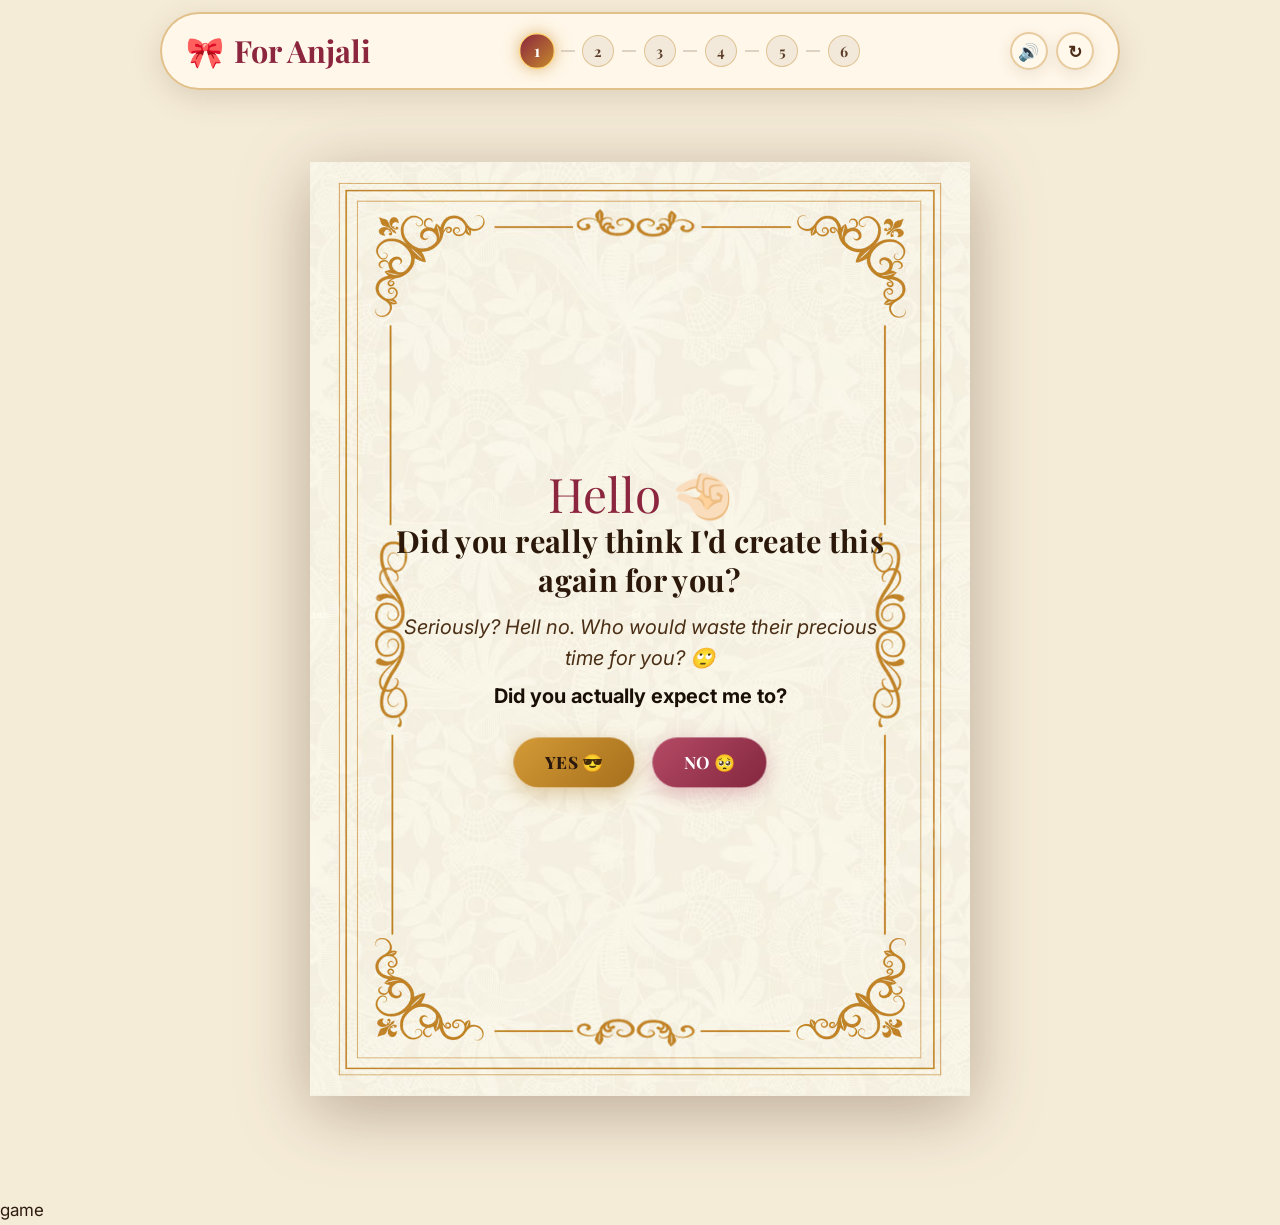
<file: index.html>
<!DOCTYPE html>
<html lang="en">

<head>
    <meta charset="UTF-8">
    <meta name="viewport"
        content="width=device-width, initial-scale=1.0, maximum-scale=1.0, viewport-fit=cover, user-scalable=no">
    <meta name="apple-mobile-web-app-capable" content="yes">
    <meta name="apple-mobile-web-app-status-bar-style" content="black-translucent">
    <title>Birthday Quest for Anjali Chandwani</title>
    <link rel="stylesheet" href="quest-core.css">
    <style>
        .page-container {
            width: min(100%, 980px);
            margin: 0 auto;
            padding: 1rem 1rem 3.5rem 1rem;
        }

        /* Screen Transitions */
        .quest-section {
            display: none;
            opacity: 0;
            transform: translateY(18px);
            transition: opacity 0.45s ease, transform 0.45s ease;
        }

        .quest-section.active {
            display: block;
            opacity: 1;
            transform: translateY(0);
        }

        /* ---------------------------------------------------------
           STAGE 1A: PARCHMENT SCROLL (starter.png)
           --------------------------------------------------------- */
        .scroll-wrapper {
            max-width: 660px;
            margin: 2.5rem auto;
            position: relative;
            filter: drop-shadow(0 15px 35px rgba(74, 44, 23, 0.35));
            animation: scrollUnroll 0.75s cubic-bezier(0.16, 1, 0.3, 1) forwards;
        }

        @keyframes scrollUnroll {
            from {
                opacity: 0;
                transform: scale(0.94) translateY(20px);
            }

            to {
                opacity: 1;
                transform: scale(1) translateY(0);
            }
        }

        .scroll-bg-img {
            width: 100%;
            display: block;
            user-select: none;
            pointer-events: none;
        }

        .scroll-content-overlay {
            position: absolute;
            inset: 12% 10% 12% 10%;
            display: flex;
            flex-direction: column;
            justify-content: center;
            align-items: center;
            text-align: center;
            padding: 1rem;
            color: #2b180a;
        }

        .scroll-eyebrow {
            font-family: var(--font-cursive);
            font-size: clamp(1.8rem, 4.5vw, 2.8rem);
            color: #8b263e;
            line-height: 1;
            margin-bottom: 0.3rem;
        }

        .scroll-title {
            font-family: var(--font-heading);
            font-size: clamp(1.2rem, 3.2vw, 1.8rem);
            font-weight: 700;
            color: #2b180a;
            line-height: 1.25;
            margin-bottom: 0.8rem;
        }

        .scroll-body {
            font-family: var(--font-body);
            font-size: clamp(1rem, 2.2vw, 1.18rem);
            color: #4a2e16;
            line-height: 1.5;
            margin-bottom: 0.5rem;
            font-style: italic;
        }

        .scroll-body.highlight {
            font-weight: 700;
            color: #1a0f06;
            font-style: normal;
        }

        .scroll-btn-group {
            display: flex;
            gap: 1rem;
            justify-content: center;
            flex-wrap: wrap;
            margin-top: 1rem;
            z-index: 10;
        }

        /* ---------------------------------------------------------
           STAGE 1B: VINTAGE LETTER CARD
           --------------------------------------------------------- */
        .vintage-card {
            max-width: 680px;
            margin: 3rem auto;
            padding: clamp(2rem, 5vw, 3.2rem);
            text-align: center;
        }

        .vintage-card-title {
            font-family: var(--font-heading);
            font-size: clamp(2rem, 5vw, 2.8rem);
            line-height: 1.2;
            margin-bottom: 1rem;
            color: #3b2210;
        }

        .vintage-p {
            color: var(--text-muted);
            font-size: clamp(1.05rem, 2.2vw, 1.25rem);
            line-height: 1.7;
            margin-bottom: 1.4rem;
        }

        /* ---------------------------------------------------------
           STAGE 2: PUZZLE #01 (5x4 IMAGE PUZZLE)
           --------------------------------------------------------- */
        .puzzle-header {
            text-align: center;
            margin-bottom: 1.8rem;
        }

        .puzzle-grid-layout {
            display: grid;
            grid-template-columns: minmax(0, 1fr) 310px;
            gap: 1.6rem;
            align-items: start;
        }

        .board-container {
            padding: 1.4rem;
        }

        .puzzle-controls {
            display: flex;
            gap: 0.6rem;
            justify-content: center;
            margin-bottom: 1.2rem;
            flex-wrap: wrap;
        }

        .puzzle-stats-row {
            display: flex;
            gap: 0.8rem;
            margin-bottom: 1.2rem;
        }

        .puzzle-stat-box {
            flex: 1;
            background: rgba(255, 248, 235, 0.95);
            border: 1px solid rgba(198, 138, 44, 0.4);
            border-radius: var(--radius-sm);
            padding: 0.6rem;
            text-align: center;
        }

        .puzzle-stat-box strong {
            display: block;
            font-size: 1.35rem;
            font-family: var(--font-heading);
            color: var(--accent-crimson);
        }

        .puzzle-stat-box span {
            font-size: 0.75rem;
            color: var(--text-dim);
            text-transform: uppercase;
            letter-spacing: 0.1em;
        }

        /* 5 Rows x 5 Cols Board */
        .board-frame {
            background: #eddcc4;
            border: 2px solid rgba(198, 138, 44, 0.6);
            border-radius: var(--radius-md);
            padding: 8px;
            box-shadow: inset 0 2px 10px rgba(74, 44, 23, 0.25);
        }

        #puzzleBoard {
            width: 100%;
            aspect-ratio: 1 / 1;
            display: grid;
            grid-template-columns: repeat(5, 1fr);
            grid-template-rows: repeat(5, 1fr);
            gap: 3px;
            border-radius: 6px;
            overflow: hidden;
            background: #dfcbb0;
        }

        .puzzle-slot {
            position: relative;
            border: 1px dashed rgba(139, 90, 43, 0.4);
            background: rgba(255, 255, 255, 0.35);
            transition: all 0.15s ease;
            display: flex;
            align-items: center;
            justify-content: center;
        }

        .puzzle-slot.over {
            border-color: #8b263e;
            background: rgba(139, 38, 62, 0.2);
            box-shadow: inset 0 0 0 2px rgba(139, 38, 62, 0.4);
        }

        .puzzle-slot.correct {
            border: 1px solid rgba(45, 106, 79, 0.8);
        }

        .puzzle-slot.hint-target {
            border-color: var(--accent-crimson);
            box-shadow: inset 0 0 0 3px rgba(139, 38, 62, 0.6);
            animation: hintPulse 0.7s ease-in-out 4;
        }

        .puzzle-slot img {
            width: 100%;
            height: 100%;
            display: block;
            object-fit: cover;
            pointer-events: none;
            user-select: none;
        }

        /* Pieces Tray */
        .pieces-tray {
            padding: 1.3rem;
            margin-top: 1.4rem;
        }

        .tray-head {
            display: flex;
            justify-content: space-between;
            align-items: center;
            margin-bottom: 0.9rem;
        }

        .tray-head strong {
            font-size: 1.05rem;
            font-family: var(--font-heading);
            color: #2b180d;
        }

        .tray-head span {
            color: var(--text-dim);
            font-size: 0.82rem;
        }

        #piecesPool {
            display: grid;
            grid-template-columns: repeat(5, 1fr);
            gap: 8px;
        }

        .puzzle-piece {
            position: relative;
            aspect-ratio: 1 / 1;
            overflow: hidden;
            border: 2px solid rgba(198, 138, 44, 0.5);
            border-radius: 8px;
            background: #ebd8be;
            cursor: grab;
            touch-action: none;
            user-select: none;
            transition: transform 0.15s ease, border-color 0.15s ease, opacity 0.15s ease;
        }

        .puzzle-piece img {
            width: 100%;
            height: 100%;
            object-fit: cover;
            display: block;
            pointer-events: none;
        }

        .puzzle-piece.selected {
            border-color: var(--accent-crimson);
            box-shadow: 0 0 0 3px rgba(139, 38, 62, 0.4);
            transform: translateY(-4px) scale(1.05);
        }

        .puzzle-piece.hint-piece {
            border-color: var(--accent-crimson);
            box-shadow: 0 0 0 4px rgba(139, 38, 62, 0.5);
            animation: hintPulse 0.7s ease-in-out 4;
        }

        .puzzle-piece.placed {
            opacity: 0.25;
            filter: grayscale(0.7);
            pointer-events: none;
        }

        .piece-badge {
            position: absolute;
            right: 3px;
            bottom: 3px;
            padding: 2px 5px;
            border-radius: 4px;
            background: rgba(43, 24, 13, 0.85);
            font-size: 8px;
            font-weight: 800;
            color: #fff;
        }

        /* Preview Sidebar */
        .preview-sidebar {
            padding: 1.3rem;
        }

        .preview-img-wrap {
            border-radius: var(--radius-md);
            overflow: hidden;
            border: 2px solid rgba(198, 138, 44, 0.5);
            background: #fff;
            margin: 0.9rem 0;
            box-shadow: 0 8px 25px rgba(74, 44, 23, 0.15);
        }

        .preview-img-wrap img {
            width: 100%;
            display: block;
            object-fit: cover;
        }

        /* Drag Ghost */
        .puzzle-drag-ghost {
            position: fixed;
            z-index: 10000;
            width: 82px;
            aspect-ratio: 1 / 1.25;
            overflow: hidden;
            border: 2px solid #8b263e;
            border-radius: 8px;
            box-shadow: 0 15px 35px rgba(0, 0, 0, 0.4);
            pointer-events: none;
            transform: translate(-50%, -50%) rotate(2deg) scale(1.05);
        }

        .puzzle-drag-ghost img {
            width: 100%;
            height: 100%;
            display: block;
            object-fit: cover;
        }

        @keyframes hintPulse {

            0%,
            100% {
                transform: scale(1);
            }

            50% {
                transform: scale(0.93);
            }
        }

        /* Roast modal */
        .roast-meme-img {
            width: min(100%, 270px);
            border-radius: var(--radius-md);
            margin: 1.2rem auto;
            box-shadow: 0 10px 30px rgba(74, 44, 23, 0.35);
            border: 2px solid var(--accent-crimson);
            display: block;
        }

        @media (max-width: 860px) {
            .puzzle-grid-layout {
                grid-template-columns: 1fr;
            }

            .preview-sidebar {
                order: 3;
            }

            #piecesPool {
                grid-template-columns: repeat(4, 1fr);
            }

            .scroll-content-overlay {
                inset: 16% 8% 16% 8%;
            }
        }
    </style>
</head>

<body>
    <div class="quest-ambient-bg"></div>

    <main class="page-container">

        <!-- =========================================================
             STAGE 1A: THE VINTAGE SCROLL WELCOME (starter.png)
             ========================================================= -->
        <section id="welcomeScreenA" class="quest-section active">
            <div class="scroll-wrapper">
                <img src="starter.png" alt="Ancient Parchment Scroll" class="scroll-bg-img">
                <div class="scroll-content-overlay">
                    <div class="scroll-eyebrow">Hello 🤏🏻</div>
                    <h1 class="scroll-title">Did you really think I'd create this again for you?</h1>

                    <p class="scroll-body">
                        Seriously? Hell no. Who would waste their precious time for you? 🙄
                    </p>
                    <p class="scroll-body highlight">
                        Did you actually expect me to?
                    </p>

                    <div class="scroll-btn-group">
                        <button id="welcomeYesBtn" class="btn-quest btn-quest-gold">
                            YES 😎
                        </button>
                        <button id="welcomeNoBtn" class="btn-quest btn-quest-pink">
                            NO 🥺
                        </button>
                    </div>
                </div>
            </div>
        </section>

        <!-- =========================================================
             STAGE 1B: BIRTHDAY REVEAL NOTE
             ========================================================= -->
        <section id="welcomeScreenB" class="quest-section vintage-card glass-card">
            <div class="eyebrow">✨ Yes, I know who that stupid is.</div>
            <h1 class="vintage-card-title">That stupid “I'm.”</h1>

            <p class="vintage-p"
                style="font-size: 1.4rem; color: #8b263e; font-weight: 700; line-height: 1.4; margin: 0.8rem 0;">
                Btw... Happy Birthday, Miss Anjali Chandwani! 🎂
            </p>
            <p class="vintage-p">
                I have something prepared so enjoy and use your little mind (if you have one 😛).
            </p>

            <div class="scroll-btn-group" style="margin-top: 2rem;">
                <button id="letsGoBtn" class="btn-quest btn-quest-gold"
                    style="font-size: 1.1rem; padding: 0.9rem 2.8rem;">
                    Let's Go
                </button>
            </div>
        </section>

        <!-- =========================================================
             STAGE 2: PUZZLE #01 (5x5 IMAGE PUZZLE)
             ========================================================= -->
        <section id="puzzleSection" class="quest-section">
            <div class="puzzle-header">
                <div class="eyebrow">🧩 PUZZLE #01</div>
                <h1 style="font-size: clamp(2rem, 5vw, 3rem); margin-bottom: 0.5rem; color: #2b180d;">
                    Solve the Memory Puzzle
                </h1>
                <p
                    style="color: var(--text-muted); font-size: 1.1rem; max-width: 680px; margin: 0 auto 0.5rem auto; line-height: 1.65;">
                    Did you remember that you once told me you wanted to solve 1,000 puzzles?<br>
                    Because of your time constraints, here is a smaller one handcrafted just for you. 😏
                </p>
                <p
                    style="color: var(--text-dim); font-size: 0.92rem; max-width: 580px; margin: 0 auto 1.2rem auto; font-style: italic;">
                    — and yes, you have that pretty picture sitting there, supposedly hiding from the world. If I were
                    you, I'd definitely use it as my profile picture. Just saying. 🙃
                </p>
            </div>

            <div class="puzzle-grid-layout">
                <!-- Left Board & Pieces -->
                <div>
                    <div class="glass-card board-container">
                        <div class="puzzle-controls">
                            <button id="hintBtn" class="btn-quest btn-quest-secondary btn-sm" type="button">💡
                                Hint</button>
                            <button id="shuffleBtn" class="btn-quest btn-quest-secondary btn-sm" type="button">🔀
                                Shuffle</button>
                            <button id="resetPuzzleBtn" class="btn-quest btn-quest-secondary btn-sm" type="button">↻
                                Reset</button>
                        </div>

                        <div class="puzzle-stats-row">
                            <div class="puzzle-stat-box">
                                <strong id="placedCount">0</strong>
                                <span>Placed</span>
                            </div>
                            <div class="puzzle-stat-box">
                                <strong id="totalCount">25</strong>
                                <span>Total</span>
                            </div>
                            <div class="puzzle-stat-box">
                                <strong id="hintCount">0</strong>
                                <span>Hints Used</span>
                            </div>
                        </div>

                        <div class="board-frame">
                            <div id="puzzleBoard" aria-label="5 rows by 5 columns puzzle board"></div>
                        </div>
                    </div>

                    <!-- Pieces Tray -->
                    <div class="glass-card pieces-tray">
                        <div class="tray-head">
                            <strong>Puzzle Pieces</strong>
                            <span id="remainingCountText">25 pieces remaining</span>
                        </div>
                        <div id="piecesPool"></div>
                    </div>
                </div>

                <!-- Right Sidebar: Reference Image -->
                <aside class="glass-card preview-sidebar">
                    <div class="eyebrow">Reference Photo</div>
                    <h3 style="font-size: 1.25rem; margin-bottom: 0.2rem; color: #2b180d;">Profile Picture</h3>
                    <p style="color: var(--text-dim); font-size: 0.88rem;">
                        Keep this reference handy while assembling your puzzle!
                    </p>

                    <div class="preview-img-wrap">
                        <img src="miss_chand.png" alt="Target memory preview" id="refPreviewImg">
                    </div>

                    <p style="color: var(--text-muted); font-size: 0.85rem; line-height: 1.45;">
                        Tip: Click or drag any piece to place it on its corresponding grid slot!
                    </p>

                    <!-- Compliment card -->
                    <div
                        style="margin-top: 1.2rem; padding: 1rem 1.1rem; background: rgba(139, 38, 62, 0.08); border: 1px solid rgba(139, 38, 62, 0.25); border-radius: var(--radius-md);">
                        <p
                            style="color: #8b263e; font-family: var(--font-cursive); font-size: 1.6rem; margin: 0; line-height: 1.35;">
                            "I don't know if someone has told you this, but that is genuinely one of the cutest and
                            prettiest pictures you have (a little aesthetic, but really sweet)." 🌸
                        </p>
                    </div>
                </aside>
            </div>
        </section>

    </main>

    <!-- =========================================================
         MODAL: FUNNY ROAST ON "NO"
         ========================================================= -->
    <div id="roastModal" class="quest-modal-backdrop">
        <div class="quest-modal">
            <div class="eyebrow" style="color: var(--accent-crimson);">Caught You!</div>
            <h2 style="font-size: 1.7rem; margin-top: 0.4rem; color: #2b180d;">Did you really click NO? 😂</h2>
            <img src="funny_roast.jpeg" alt="Sassy Cat Meme" class="roast-meme-img">
            <p style="color: var(--text-muted); font-size: 1rem; line-height: 1.5; margin-bottom: 1.5rem;">
                Are you serious? We both know that's not true. Go back, make your choice, and admit it!
            </p>
            <button id="roastGoBackBtn" class="btn-quest btn-quest-gold" style="width: 100%;">
                Go Back & Choose YES 👈
            </button>
        </div>
    </div>

    <!-- =========================================================
         MODAL: PUZZLE #01 WIN REVEAL
         ========================================================= -->
    <div id="puzzleWinModal" class="quest-modal-backdrop">
        <div class="quest-modal">
            <div class="eyebrow" style="color: #2d6a4f;">🎉 PUZZLE #01 SOLVED</div>
            <h2 style="font-size: 1.9rem; margin: 0.4rem 0 0.8rem 0; color: #2b180d;">Memory Restored!</h2>

            <div
                style="background: rgba(198, 138, 44, 0.12); border: 1px solid rgba(198, 138, 44, 0.4); border-radius: var(--radius-md); padding: 1.3rem; margin: 1.2rem 0;">
                <p
                    style="font-size: 1.35rem; font-weight: 800; color: var(--accent-crimson); margin-bottom: 0.4rem; font-family: var(--font-heading);">
                    Remember this image carefully. 🧠
                </p>
                <p style="font-size: 1rem; color: var(--text-muted);">
                    You will need clues from this portrait in your subsequent cipher quests!
                </p>
            </div>

            <button id="iRememberBtn" class="btn-quest btn-quest-gold"
                style="width: 100%; font-size: 1.1rem; padding: 0.9rem;">
                I Remember 🧠 ➔ Enter Quest Hub
            </button>
        </div>
    </div>

    <!-- Scripts -->
    <script src="quest-core.js"></script>
    <script>
        document.addEventListener('DOMContentLoaded', () => {
            const state = QuestState.get();

            // Inject Vintage HUD
            injectQuestHUD(state.welcomeDone ? 2 : 1);
            injectFloatingLilies(8);

            const welcomeA = document.getElementById('welcomeScreenA');
            const welcomeB = document.getElementById('welcomeScreenB');
            const puzzleSection = document.getElementById('puzzleSection');
            const roastModal = document.getElementById('roastModal');
            const puzzleWinModal = document.getElementById('puzzleWinModal');

            // Navigation helpers
            function showScreen(screen) {
                [welcomeA, welcomeB, puzzleSection].forEach(s => s.classList.remove('active'));
                screen.classList.add('active');
                window.scrollTo({ top: 0, behavior: 'smooth' });
            }

            // Check URL hash or state to skip welcome if already done
            if (window.location.hash === '#puzzle-section' || state.welcomeDone) {
                showScreen(puzzleSection);
                injectQuestHUD(2);
            }

            // --- WELCOME FLOW EVENTS ---
            document.getElementById('welcomeNoBtn').addEventListener('click', () => {
                QuestAudio.playTone(320, 'sawtooth', 0.25, 0.15);
                roastModal.classList.add('show');
            });

            document.getElementById('roastGoBackBtn').addEventListener('click', () => {
                QuestAudio.playClick();
                roastModal.classList.remove('show');
            });

            document.getElementById('welcomeYesBtn').addEventListener('click', () => {
                QuestAudio.playSuccess();
                showScreen(welcomeB);
            });

            document.getElementById('letsGoBtn').addEventListener('click', () => {
                QuestAudio.playSuccess();
                QuestState.setWelcomeDone();
                showScreen(puzzleSection);
                injectQuestHUD(2);
                showToast("Puzzle #01: Assemble all 25 pieces! 🧩");
            });

            // --- PUZZLE #01 ENGINE (5x5) ---
            const ROWS = 5;
            const COLS = 5;
            const TOTAL_PIECES = ROWS * COLS;

            const board = document.getElementById('puzzleBoard');
            const piecesPool = document.getElementById('piecesPool');
            const placedCountEl = document.getElementById('placedCount');
            const totalCountEl = document.getElementById('totalCount');
            const hintCountEl = document.getElementById('hintCount');
            const remainingCountText = document.getElementById('remainingCountText');

            let pieces = [];
            let placed = new Set();
            let hintCount = 0;
            let activeDrag = null;
            let latestPointer = { x: 0, y: 0 };
            let autoScrollFrame = null;
            let selectedPieceForClick = null;

            function pieceSrc(row, col) {
                return `images_final/miss_chand_r${row}_c${col}.png`;
            }

            function initPuzzle() {
                board.innerHTML = '';
                piecesPool.innerHTML = '';
                placed.clear();
                hintCount = 0;
                pieces = [];

                // Create board slots
                for (let r = 1; r <= ROWS; r++) {
                    for (let c = 1; c <= COLS; c++) {
                        const id = `r${r}c${c}`;
                        pieces.push({
                            id,
                            row: r,
                            col: c,
                            src: pieceSrc(r, c)
                        });

                        const slot = document.createElement('div');
                        slot.className = 'puzzle-slot';
                        slot.dataset.id = id;
                        slot.dataset.row = r;
                        slot.dataset.col = c;
                        slot.setAttribute('aria-label', `Slot row ${r}, col ${c}`);

                        slot.addEventListener('click', () => handleSlotClick(slot));

                        board.appendChild(slot);
                    }
                }

                shuffleArray(pieces);
                renderPieces();
                updateStats();
            }

            function renderPieces() {
                piecesPool.innerHTML = '';
                pieces.forEach(p => {
                    const el = document.createElement('div');
                    el.className = 'puzzle-piece';
                    el.dataset.id = p.id;
                    el.dataset.row = p.row;
                    el.dataset.col = p.col;
                    el.setAttribute('role', 'button');

                    const img = document.createElement('img');
                    img.src = p.src;
                    img.alt = `Piece ${p.row},${p.col}`;
                    img.draggable = false;

                    const badge = document.createElement('div');
                    badge.className = 'piece-badge';
                    // badge.textContent = `${p.row},${p.col}`;

                    el.append(img, badge);
                    piecesPool.appendChild(el);

                    el.addEventListener('pointerdown', startDrag, { passive: false });

                    el.addEventListener('click', (e) => {
                        e.stopPropagation();
                        handlePieceSelect(el, p);
                    });
                });
            }

            function shuffleArray(arr) {
                for (let i = arr.length - 1; i > 0; i--) {
                    const j = Math.floor(Math.random() * (i + 1));
                    [arr[i], arr[j]] = [arr[j], arr[i]];
                }
            }

            function updateStats() {
                placedCountEl.textContent = placed.size;
                totalCountEl.textContent = TOTAL_PIECES;
                hintCountEl.textContent = hintCount;
                const rem = TOTAL_PIECES - placed.size;
                remainingCountText.textContent = `${rem} piece${rem === 1 ? '' : 's'} remaining`;
            }

            function handlePieceSelect(pieceEl, piece) {
                if (placed.has(piece.id)) return;

                document.querySelectorAll('.puzzle-piece.selected').forEach(el => el.classList.remove('selected'));
                if (selectedPieceForClick && selectedPieceForClick.id === piece.id) {
                    selectedPieceForClick = null;
                } else {
                    selectedPieceForClick = piece;
                    pieceEl.classList.add('selected');
                    QuestAudio.playClick();

                    const boardEl = document.querySelector('.board-frame');
                    if (boardEl) {
                        boardEl.scrollIntoView({ behavior: 'smooth', block: 'center' });
                    }

                    const targetSlot = document.querySelector(`.puzzle-slot[data-id="${piece.id}"]`);
                    if (targetSlot) {
                        targetSlot.classList.add('over');
                        setTimeout(() => targetSlot.classList.remove('over'), 1400);
                    }

                    showToast(`Selected (${piece.row},${piece.col}). Tap its slot on the board!`);
                }
            }

            function handleSlotClick(slot) {
                if (!selectedPieceForClick) return;

                if (slot.dataset.id === selectedPieceForClick.id && !slot.querySelector('img')) {
                    placePiece(selectedPieceForClick, slot);
                    selectedPieceForClick = null;
                    document.querySelectorAll('.puzzle-piece.selected').forEach(el => el.classList.remove('selected'));
                } else {
                    QuestAudio.playTone(280, 'sawtooth', 0.15, 0.1);
                    slot.classList.add('over');
                    setTimeout(() => slot.classList.remove('over'), 280);
                    showToast('Not quite! Match row and column coordinates.');
                }
            }

            function placePiece(piece, slot) {
                const img = document.createElement('img');
                img.src = piece.src;
                img.alt = '';
                img.draggable = false;

                slot.appendChild(img);
                slot.classList.add('correct');
                placed.add(piece.id);

                const pieceEl = document.querySelector(`.puzzle-piece[data-id="${piece.id}"]`);
                if (pieceEl) pieceEl.classList.add('placed');

                QuestAudio.playDrop();
                updateStats();

                if (placed.size === TOTAL_PIECES) {
                    triggerWin();
                }
            }

            function triggerWin() {
                QuestState.setImagePuzzleDone();
                triggerQuestConfetti(4500);
                setTimeout(() => {
                    puzzleWinModal.classList.add('show');
                }, 700);
            }

            document.getElementById('iRememberBtn').addEventListener('click', () => {
                QuestAudio.playSuccess();
                window.location.href = 'hub.html';
            });

            /* AUTOMATIC PAGE SCROLL WHILE DRAGGING */
            function startAutoScroll() {
                if (autoScrollFrame) return;

                const tick = () => {
                    if (!activeDrag) {
                        autoScrollFrame = null;
                        return;
                    }

                    const y = latestPointer.y;
                    const height = window.innerHeight;
                    const edge = 110;
                    let amount = 0;

                    if (y < edge) {
                        const intensity = Math.max(0, edge - y) / edge;
                        amount = -Math.max(5, 30 * intensity);
                    } else if (y > height - edge) {
                        const intensity = Math.max(0, y - (height - edge)) / edge;
                        amount = Math.max(5, 30 * intensity);
                    }

                    if (amount !== 0) {
                        window.scrollBy(0, amount);

                        document.querySelectorAll('.puzzle-slot.over').forEach(s => s.classList.remove('over'));
                        const slot = getSlotUnder(latestPointer.x, latestPointer.y);
                        if (slot && !slot.querySelector('img')) {
                            slot.classList.add('over');
                        }
                    }

                    autoScrollFrame = requestAnimationFrame(tick);
                };

                autoScrollFrame = requestAnimationFrame(tick);
            }

            function stopAutoScroll() {
                if (autoScrollFrame) {
                    cancelAnimationFrame(autoScrollFrame);
                    autoScrollFrame = null;
                }
            }

            // Drag & drop logic
            function startDrag(event) {
                if (event.pointerType === 'mouse' && event.button !== 0) return;
                const pieceEl = event.currentTarget;
                const id = pieceEl.dataset.id;
                if (placed.has(id)) return;

                event.preventDefault();
                latestPointer.x = event.clientX;
                latestPointer.y = event.clientY;

                activeDrag = {
                    id,
                    pieceEl,
                    pointerId: event.pointerId,
                    ghost: null
                };

                pieceEl.classList.add('selected');
                try { pieceEl.setPointerCapture(event.pointerId); } catch (_) { }

                const ghost = document.createElement('div');
                ghost.className = 'puzzle-drag-ghost';
                const ghostImg = document.createElement('img');
                ghostImg.src = pieceEl.querySelector('img').src;
                ghost.appendChild(ghostImg);
                ghost.style.left = `${event.clientX}px`;
                ghost.style.top = `${event.clientY}px`;
                document.body.appendChild(ghost);
                activeDrag.ghost = ghost;

                startAutoScroll();

                window.addEventListener('pointermove', moveDrag, { passive: false });
                window.addEventListener('pointerup', endDrag, { passive: false });
                window.addEventListener('pointercancel', cleanupDrag, { passive: false });
            }

            function moveDrag(event) {
                if (!activeDrag || event.pointerId !== activeDrag.pointerId) return;
                event.preventDefault();
                latestPointer.x = event.clientX;
                latestPointer.y = event.clientY;

                if (activeDrag.ghost) {
                    activeDrag.ghost.style.left = `${event.clientX}px`;
                    activeDrag.ghost.style.top = `${event.clientY}px`;
                }

                document.querySelectorAll('.puzzle-slot.over').forEach(s => s.classList.remove('over'));
                const slot = getSlotUnder(event.clientX, event.clientY);
                if (slot && !slot.querySelector('img')) {
                    slot.classList.add('over');
                }
            }

            function endDrag(event) {
                if (!activeDrag || event.pointerId !== activeDrag.pointerId) return;
                event.preventDefault();

                const drag = activeDrag;
                const slot = getSlotUnder(event.clientX, event.clientY);
                cleanupDrag();

                if (!slot) return;

                const piece = pieces.find(p => p.id === drag.id);
                if (!piece) return;

                if (slot.dataset.id === piece.id && !slot.querySelector('img')) {
                    placePiece(piece, slot);
                } else {
                    QuestAudio.playTone(260, 'sawtooth', 0.12, 0.1);
                    slot.classList.add('over');
                    setTimeout(() => slot.classList.remove('over'), 260);
                    showToast('Not quite! Match row and column coordinates.');
                }
            }

            function cleanupDrag() {
                if (!activeDrag) return;
                stopAutoScroll();
                activeDrag.pieceEl.classList.remove('selected');
                if (activeDrag.ghost) activeDrag.ghost.remove();
                document.querySelectorAll('.puzzle-slot.over').forEach(s => s.classList.remove('over'));

                window.removeEventListener('pointermove', moveDrag);
                window.removeEventListener('pointerup', endDrag);
                window.removeEventListener('pointercancel', cleanupDrag);
                activeDrag = null;
            }

            function getSlotUnder(x, y) {
                const els = document.elementsFromPoint(x, y);
                return els.find(el => el.classList && el.classList.contains('puzzle-slot'));
            }

            // Controls
            document.getElementById('hintBtn').addEventListener('click', () => {
                if (placed.size === TOTAL_PIECES) return;
                const unplaced = pieces.find(p => !placed.has(p.id));
                if (!unplaced) return;

                hintCount++;
                updateStats();

                document.querySelectorAll('.hint-piece, .hint-target').forEach(el => el.classList.remove('hint-piece', 'hint-target'));

                const pieceEl = document.querySelector(`.puzzle-piece[data-id="${unplaced.id}"]`);
                const slot = document.querySelector(`.puzzle-slot[data-id="${unplaced.id}"]`);

                pieceEl?.classList.add('hint-piece');
                slot?.classList.add('hint-target');
                showToast(`💡 Hint: Row ${unplaced.row}, Col ${unplaced.col}`);

                setTimeout(() => {
                    pieceEl?.classList.remove('hint-piece');
                    slot?.classList.remove('hint-target');
                }, 3200);
            });

            document.getElementById('shuffleBtn').addEventListener('click', () => {
                const remaining = pieces.filter(p => !placed.has(p.id));
                shuffleArray(remaining);
                let idx = 0;
                pieces = pieces.map(p => placed.has(p.id) ? p : remaining[idx++]);
                renderPieces();
                pieces.forEach(p => {
                    if (placed.has(p.id)) {
                        document.querySelector(`.puzzle-piece[data-id="${p.id}"]`)?.classList.add('placed');
                    }
                });
                showToast('Pieces shuffled 🔀');
            });

            document.getElementById('resetPuzzleBtn').addEventListener('click', () => {
                if (confirm('Reset the puzzle board?')) {
                    initPuzzle();
                    showToast('Puzzle reset. Good luck! 🧩');
                }
            });

            document.addEventListener('dragstart', e => e.preventDefault());

            initPuzzle();
        });
    </script>
</body>

game

</html>
</file>
<file: quest-core.css>
/* =========================================================
   FOR ANJALI CHANDWANI - VINTAGE PARCHMENT BIRTHDAY QUEST
   Natural Antique Paper & Warm Nostalgic Aesthetic
   ========================================================= */

@import url('https://fonts.googleapis.com/css2?family=Inter:wght@400;500;600;700&family=Playfair+Display:ital,wght@0,600;0,700;0,800;1,600;1,700&family=Outfit:wght@500;600;700;800&display=swap');

:root {
    /* Warm Natural Parchment Palette */
    --bg-paper: #f5ecd8;
    --text-main: #2d1b0f;
    --text-muted: #5c3e28;
    --text-dim: #8c684d;

    --accent-crimson: #8b263e;
    --accent-rose: #b54a65;
    --accent-gold: #c68a2c;
    --accent-amber: #d99026;
    --accent-wood: #4a2c17;
    --accent-mint: #2d6a4f;

    --border-gold: rgba(198, 138, 44, 0.45);
    --border-subtle: rgba(92, 62, 40, 0.2);

    /* Card Backgrounds */
    --card-bg: rgba(255, 250, 240, 0.92);
    --card-bg-warm: rgba(252, 246, 235, 0.96);
    
    /* Typography - Simple, Clean & Beautiful */
    --font-royal: 'Playfair Display', Georgia, serif;
    --font-heading: 'Playfair Display', Georgia, serif;
    --font-cursive: 'Playfair Display', Georgia, serif;
    --font-handwriting: 'Outfit', 'Inter', sans-serif;
    --font-body: 'Inter', -apple-system, BlinkMacSystemFont, 'Segoe UI', Roboto, sans-serif;

    --radius-sm: 8px;
    --radius-md: 14px;
    --radius-lg: 20px;
    --radius-pill: 9999px;

    --shadow-soft: 0 10px 30px rgba(74, 44, 23, 0.12), 0 2px 6px rgba(74, 44, 23, 0.06);
    --shadow-hover: 0 15px 40px rgba(74, 44, 23, 0.2), 0 0 15px rgba(198, 138, 44, 0.2);
}

* {
    box-sizing: border-box;
    margin: 0;
    padding: 0;
    -webkit-tap-highlight-color: transparent;
}

html, body {
    min-height: 100%;
    background-color: var(--bg-paper);
    color: var(--text-main);
    font-family: var(--font-body);
    font-size: 17px;
    line-height: 1.6;
    overflow-x: hidden;
    scroll-behavior: smooth;
}

/* Universal Natural Parchment Background */
.quest-ambient-bg {
    position: fixed;
    inset: 0;
    z-index: -10;
    pointer-events: none;
    background: url('background.png') center/cover no-repeat fixed;
}

/* Typography Helpers */
h1, h2, h3, h4, h5, h6 {
    font-family: var(--font-heading);
    color: #2b180d;
    letter-spacing: 0.01em;
}

.vintage-cursive {
    font-family: var(--font-heading);
    font-style: italic;
    color: var(--accent-crimson);
    line-height: 1.35;
}

.vintage-handwriting {
    font-family: var(--font-handwriting);
    line-height: 1.4;
}

.vintage-title {
    font-family: var(--font-heading);
    color: #2b180d;
}

.eyebrow {
    font-family: var(--font-handwriting);
    font-size: 0.92rem;
    font-weight: 700;
    text-transform: uppercase;
    letter-spacing: 0.12em;
    color: var(--accent-crimson);
    margin-bottom: 0.35rem;
    display: inline-flex;
    align-items: center;
    gap: 8px;
}

/* Parchment Cards */
.glass-card, .parchment-card {
    background: var(--card-bg-warm);
    color: var(--text-main);
    border: 2px solid rgba(198, 138, 44, 0.4);
    border-radius: var(--radius-lg);
    box-shadow: var(--shadow-soft);
    position: relative;
    overflow: hidden;
    backdrop-filter: blur(12px);
    -webkit-backdrop-filter: blur(12px);
    transition: transform 0.25s ease, border-color 0.25s ease, box-shadow 0.25s ease;
}

.glass-card::before {
    content: "";
    position: absolute;
    inset: 0;
    border-radius: inherit;
    padding: 1px;
    background: linear-gradient(135deg, rgba(255, 255, 255, 0.8), transparent 50%, rgba(198, 138, 44, 0.3));
    -webkit-mask: linear-gradient(#fff 0 0) content-box, linear-gradient(#fff 0 0);
    -webkit-mask-composite: xor;
    mask-composite: exclude;
    pointer-events: none;
}

/* HUD */
.quest-hud {
    width: min(100%, 960px);
    margin: 0 auto 1.4rem auto;
    padding: 0.75rem 1.4rem;
    background: rgba(255, 248, 235, 0.92);
    border: 2px solid rgba(198, 138, 44, 0.5);
    border-radius: var(--radius-pill);
    backdrop-filter: blur(16px);
    display: flex;
    align-items: center;
    justify-content: space-between;
    gap: 1rem;
    position: sticky;
    top: 12px;
    z-index: 900;
    box-shadow: 0 8px 30px rgba(74, 44, 23, 0.15);
}

.quest-brand {
    display: flex;
    align-items: center;
    gap: 0.6rem;
    font-family: var(--font-cursive);
    font-size: 1.8rem;
    font-weight: 700;
    color: #8b263e;
    text-decoration: none;
    white-space: nowrap;
}

.quest-steps {
    display: flex;
    align-items: center;
    gap: 0.45rem;
}

.quest-step-dot {
    width: 32px;
    height: 32px;
    border-radius: 50%;
    background: rgba(92, 62, 40, 0.08);
    border: 1px solid rgba(198, 138, 44, 0.4);
    display: flex;
    align-items: center;
    justify-content: center;
    font-family: var(--font-heading);
    font-size: 0.85rem;
    font-weight: 700;
    color: var(--text-muted);
    transition: all 0.2s ease;
    text-decoration: none;
}

.quest-step-dot.active {
    background: linear-gradient(135deg, #8b263e, #c68a2c);
    color: #fff;
    border-color: #ffd166;
    box-shadow: 0 0 14px rgba(198, 138, 44, 0.6);
    transform: scale(1.12);
}

.quest-step-dot.completed {
    background: rgba(45, 106, 79, 0.18);
    border-color: rgba(45, 106, 79, 0.6);
    color: #2d6a4f;
    font-weight: 800;
}

.quest-step-line {
    width: 14px;
    height: 2px;
    background: rgba(92, 62, 40, 0.2);
}

.quest-step-line.filled {
    background: #c68a2c;
}

.hud-actions {
    display: flex;
    align-items: center;
    gap: 0.5rem;
}

/* Buttons */
.btn-quest {
    font-family: var(--font-heading);
    font-weight: 700;
    font-size: 1rem;
    letter-spacing: 0.02em;
    padding: 0.8rem 1.8rem;
    border-radius: var(--radius-pill);
    border: 1px solid rgba(255, 255, 255, 0.4);
    cursor: pointer;
    display: inline-flex;
    align-items: center;
    justify-content: center;
    gap: 0.6rem;
    text-decoration: none;
    color: #ffffff;
    background: linear-gradient(135deg, #8b263e 0%, #631729 100%);
    box-shadow: 0 6px 20px rgba(139, 38, 62, 0.35);
    transition: transform 0.2s ease, box-shadow 0.2s ease, filter 0.2s ease;
    user-select: none;
}

.btn-quest:hover {
    transform: translateY(-2px);
    box-shadow: 0 10px 25px rgba(139, 38, 62, 0.5);
    filter: brightness(1.06);
}

.btn-quest:active {
    transform: translateY(1px);
}

.btn-quest-gold {
    background: linear-gradient(135deg, #d49a37 0%, #a66f1b 100%);
    color: #2b180d;
    font-weight: 800;
    box-shadow: 0 6px 20px rgba(166, 111, 27, 0.35);
}

.btn-quest-gold:hover {
    box-shadow: 0 10px 25px rgba(166, 111, 27, 0.55);
}

.btn-quest-pink {
    background: linear-gradient(135deg, #b54a65 0%, #83273e 100%);
    box-shadow: 0 6px 20px rgba(181, 74, 101, 0.35);
}

.btn-quest-secondary {
    background: rgba(255, 248, 235, 0.9);
    border: 2px solid rgba(198, 138, 44, 0.4);
    color: #4a2c17;
    box-shadow: 0 4px 15px rgba(74, 44, 23, 0.1);
}

.btn-quest-secondary:hover {
    background: #ffffff;
    border-color: rgba(198, 138, 44, 0.8);
    color: #2b180d;
}

.btn-sm {
    padding: 0.45rem 0.95rem;
    font-size: 0.85rem;
}

.btn-icon {
    width: 38px;
    height: 38px;
    border-radius: 50%;
    padding: 0;
}

/* Modals */
.quest-modal-backdrop {
    position: fixed;
    inset: 0;
    z-index: 2000;
    background: rgba(43, 24, 13, 0.65);
    backdrop-filter: blur(8px);
    -webkit-backdrop-filter: blur(8px);
    display: flex;
    align-items: center;
    justify-content: center;
    padding: 1.2rem;
    opacity: 0;
    pointer-events: none;
    transition: opacity 0.3s ease;
}

.quest-modal-backdrop.show {
    opacity: 1;
    pointer-events: auto;
}

.quest-modal {
    width: min(100%, 500px);
    background: var(--card-bg-warm);
    border: 2px solid rgba(198, 138, 44, 0.6);
    border-radius: var(--radius-lg);
    padding: 2.2rem;
    text-align: center;
    box-shadow: 0 25px 70px rgba(43, 24, 13, 0.4);
    transform: scale(0.92) translateY(20px);
    transition: transform 0.35s cubic-bezier(0.16, 1, 0.3, 1);
    color: var(--text-main);
}

.quest-modal-backdrop.show .quest-modal {
    transform: scale(1) translateY(0);
}

/* Toast */
.quest-toast {
    position: fixed;
    bottom: 24px;
    left: 50%;
    transform: translateX(-50%) translateY(100px);
    background: rgba(255, 248, 235, 0.98);
    border: 2px solid rgba(198, 138, 44, 0.6);
    border-radius: var(--radius-pill);
    padding: 0.8rem 1.6rem;
    font-family: var(--font-body);
    font-size: 1rem;
    font-weight: 700;
    color: #2b180d;
    box-shadow: 0 12px 35px rgba(74, 44, 23, 0.25);
    backdrop-filter: blur(16px);
    z-index: 3000;
    pointer-events: none;
    opacity: 0;
    transition: all 0.3s cubic-bezier(0.16, 1, 0.3, 1);
    white-space: nowrap;
    max-width: 90vw;
    text-overflow: ellipsis;
    overflow: hidden;
}

.quest-toast.show {
    transform: translateX(-50%) translateY(0);
    opacity: 1;
}

/* Confetti Canvas */
#questConfettiCanvas {
    position: fixed;
    inset: 0;
    width: 100vw;
    height: 100vh;
    pointer-events: none;
    z-index: 5000;
}

/* Floating Lilies */
.floating-lilies-stage {
    position: fixed;
    inset: 0;
    z-index: -5;
    pointer-events: none;
    overflow: hidden;
}

.floating-lily {
    position: absolute;
    bottom: -80px;
    width: 38px;
    height: 38px;
    opacity: 0;
    animation: lilyFloatUp var(--duration, 10s) ease-in var(--delay, 0s) infinite;
}

@keyframes lilyFloatUp {
    0% { transform: translateY(0) rotate(0deg) scale(0.6); opacity: 0; }
    15% { opacity: 0.6; }
    85% { opacity: 0.6; }
    100% { transform: translateY(-115vh) rotate(360deg) scale(1.05); opacity: 0; }
}

@media (max-width: 768px) {
    .quest-hud {
        padding: 0.65rem 0.9rem;
        top: 8px;
    }

    .quest-steps {
        gap: 0.3rem;
    }

    .quest-step-dot {
        width: 28px;
        height: 28px;
        font-size: 0.78rem;
    }

    .quest-step-line {
        width: 8px;
    }

    .quest-brand span {
        display: none;
    }
}
</file>
